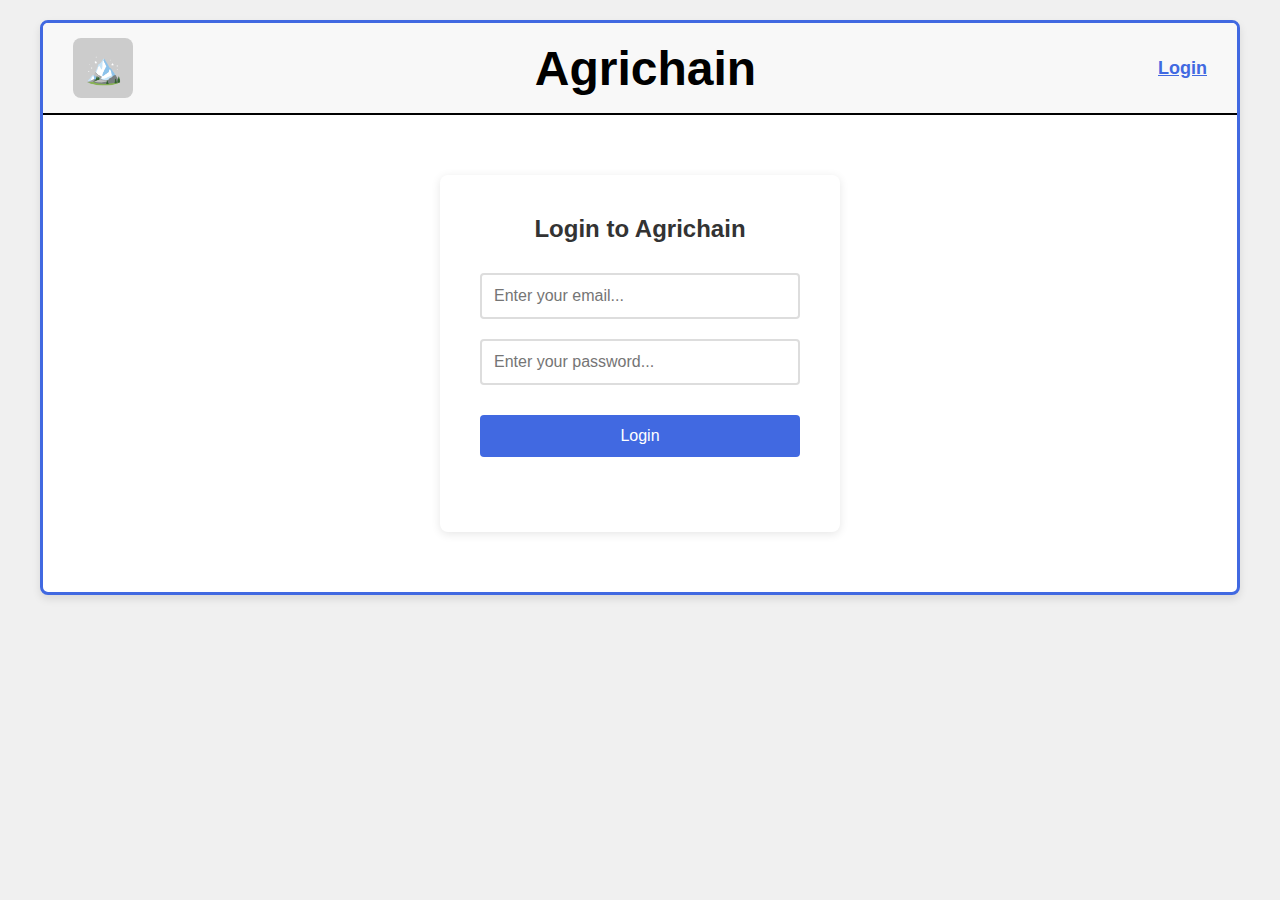
<file: index.html>
<!DOCTYPE html>
<html lang="en">
<head>
    <meta charset="UTF-8">
    <meta name="viewport" content="width=device-width, initial-scale=1.0">
    <title>Agrichain - Login</title>
    <link rel="stylesheet" href="styles.css">
</head>
<body>
    <div class="browser-frame">
        <div class="website-header">
            <div class="logo">
                <div class="logo-placeholder"></div>
            </div>
            <div class="site-title">Agrichain</div>
            <div class="auth-links">
                <a href="index.html" class="auth-link active">Login</a>
            </div>
        </div>
        
        <div class="main-content">
            <div class="form-container">
                <h2>Login to Agrichain</h2>
                <form id="loginForm">
                    <div class="input-group">
                        <input type="email" id="email" placeholder="Enter your email..." required>
                    </div>
                    <div class="input-group">
                        <input type="password" id="password" placeholder="Enter your password..." required>
                    </div>
                    <button type="submit" class="submit-btn">Login</button>
                </form>
                <div id="loginMessage" class="message"></div>
            </div>
        </div>
    </div>

    <script src="auth.js"></script>
</body>
</html>
</file>
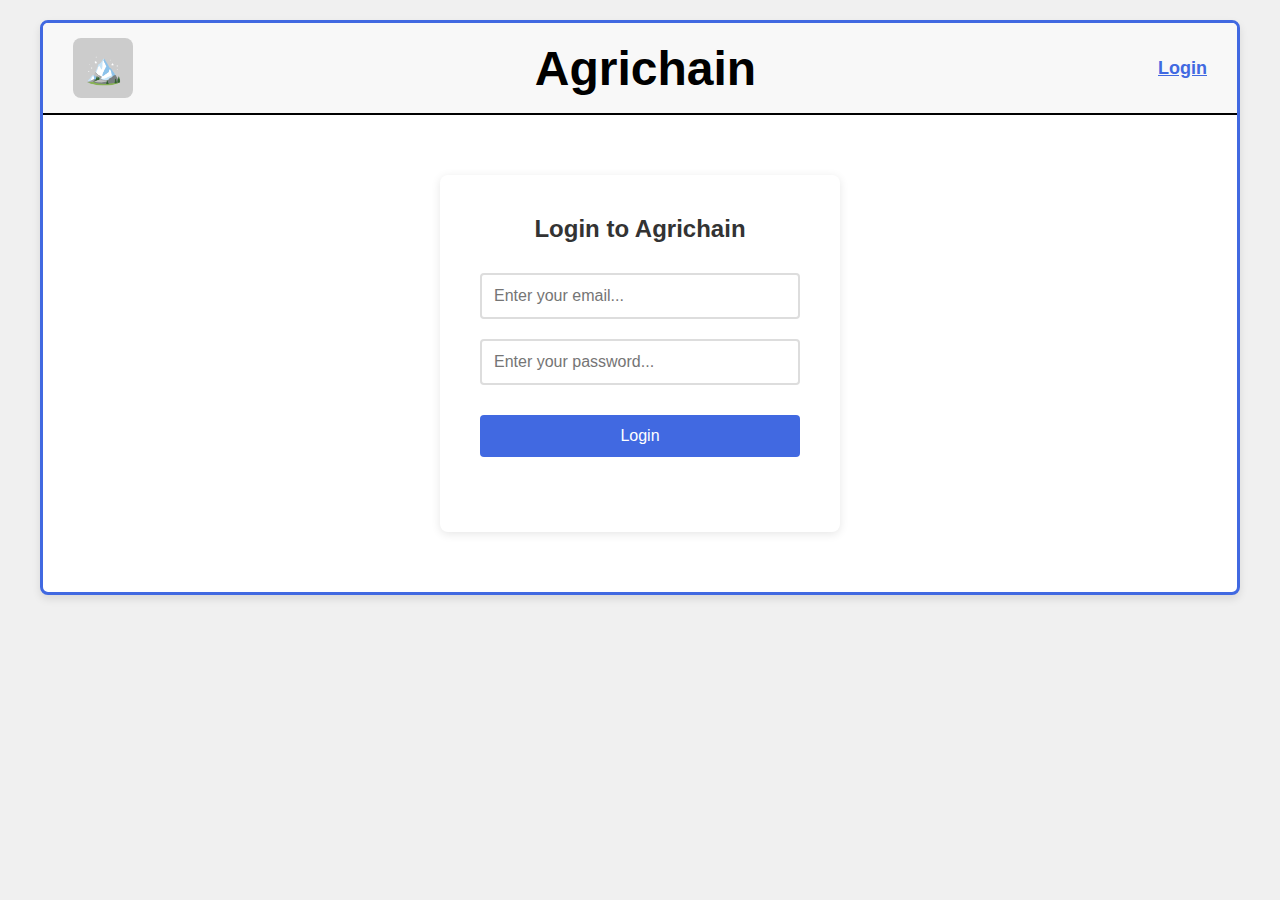
<file: home.html>
<!DOCTYPE html>
<html lang="en">
<head>
    <meta charset="UTF-8">
    <meta name="viewport" content="width=device-width, initial-scale=1.0">
    <title>Agrichain - Home</title>
    <link rel="stylesheet" href="styles.css">
</head>
<body>
    <div class="browser-frame">
        <div class="website-header">
            <div class="logo">
                <div class="logo-placeholder"></div>
            </div>
            <div class="site-title">Agrichain</div>
            <div class="auth-links">
                <span id="userEmail" class="user-info"></span>
                <a href="#" id="logoutBtn" class="auth-link">Logout</a>
            </div>
        </div>
        
        <div class="main-content">
            <div class="input-container">
                <form id="stringForm">
                    <div class="input-group-main">
                        <input type="text" id="stringInput" placeholder="Enter String Input..." required>
                    </div>
                    <button type="submit" class="submit-btn-main">Submit</button>
                </form>
            </div>
        </div>
    </div>

    <script src="app.js"></script>
</body>
</html>
</file>
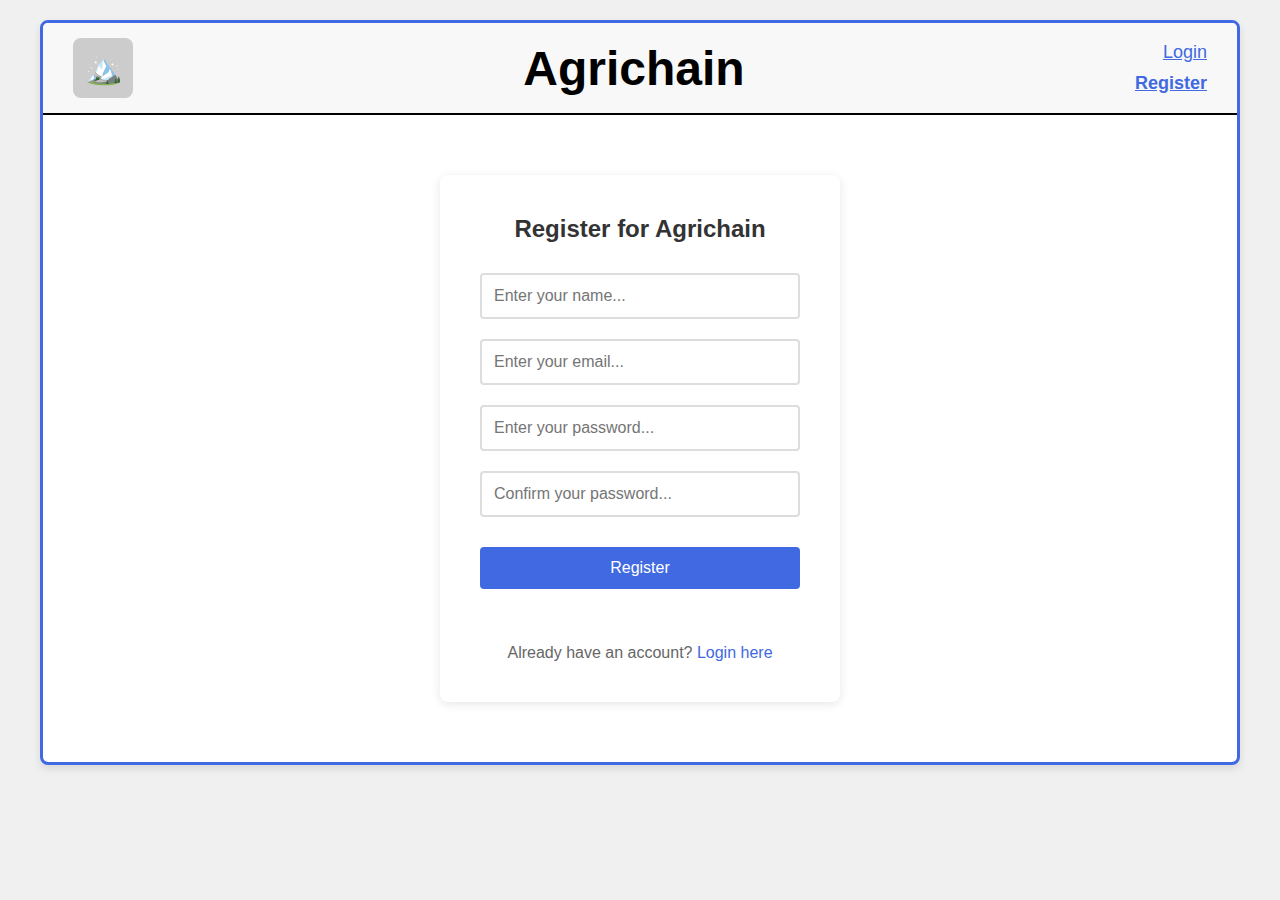
<file: register.html>
<!DOCTYPE html>
<html lang="en">
<head>
    <meta charset="UTF-8">
    <meta name="viewport" content="width=device-width, initial-scale=1.0">
    <title>Agrichain - Register</title>
    <link rel="stylesheet" href="styles.css">
</head>
<body>
    <div class="browser-frame">
        <div class="website-header">
            <div class="logo">
                <div class="logo-placeholder"></div>
            </div>
            <div class="site-title">Agrichain</div>
            <div class="auth-links">
                <a href="index.html" class="auth-link">Login</a>
                <a href="register.html" class="auth-link active">Register</a>
            </div>
        </div>
        
        <div class="main-content">
            <div class="form-container">
                <h2>Register for Agrichain</h2>
                <form id="registerForm">
                    <div class="input-group">
                        <input type="text" id="name" placeholder="Enter your name..." required>
                    </div>
                    <div class="input-group">
                        <input type="email" id="email" placeholder="Enter your email..." required>
                    </div>
                    <div class="input-group">
                        <input type="password" id="password" placeholder="Enter your password..." required>
                    </div>
                    <div class="input-group">
                        <input type="password" id="confirmPassword" placeholder="Confirm your password..." required>
                    </div>
                    <button type="submit" class="submit-btn">Register</button>
                </form>
                <div id="registerMessage" class="message"></div>
                <p class="auth-switch">
                    Already have an account? <a href="index.html">Login here</a>
                </p>
            </div>
        </div>
    </div>

    <script src="auth.js"></script>
</body>
</html>
</file>
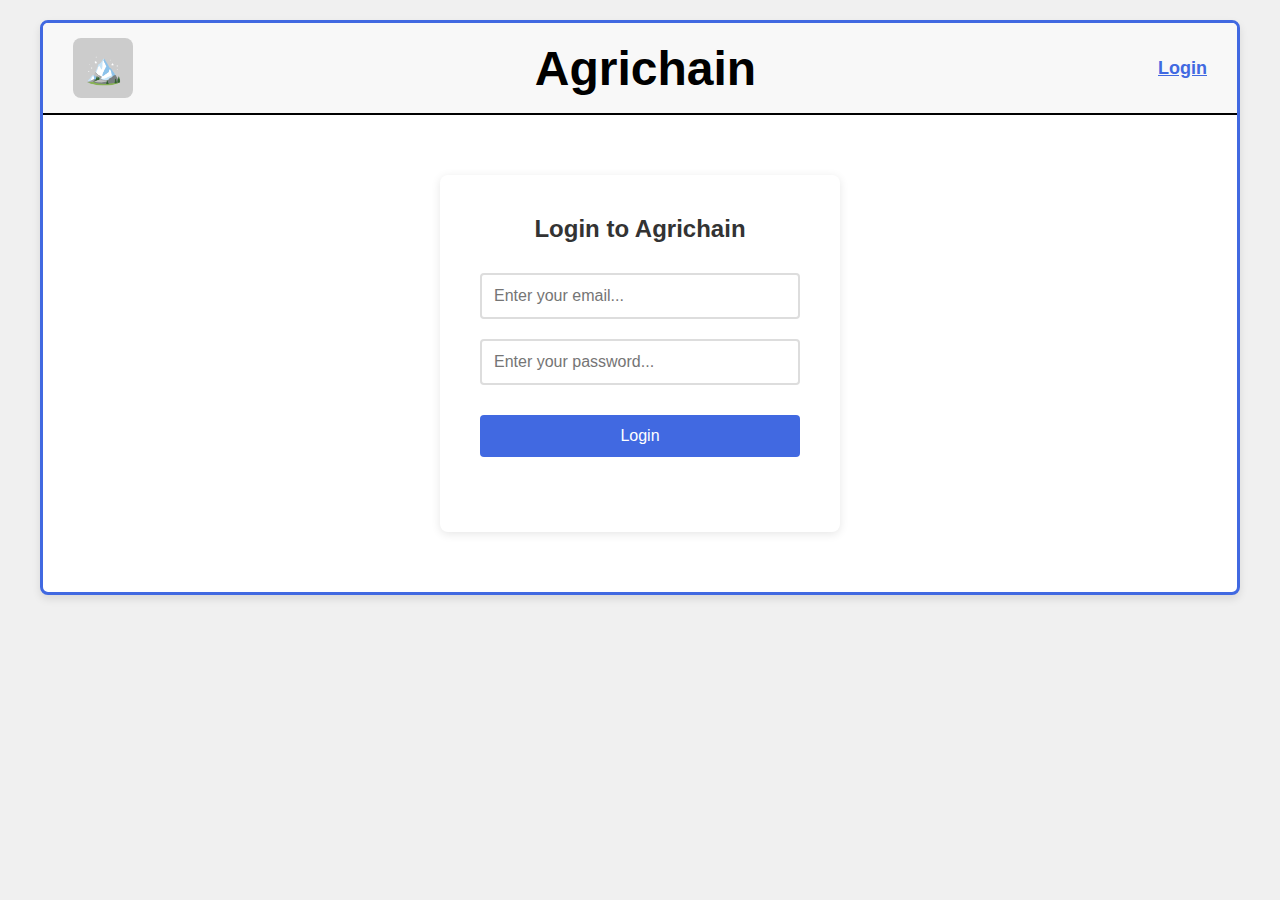
<file: result.html>
<!DOCTYPE html>
<html lang="en">
<head>
    <meta charset="UTF-8">
    <meta name="viewport" content="width=device-width, initial-scale=1.0">
    <title>Agrichain - Result</title>
    <link rel="stylesheet" href="styles.css">
</head>
<body>
    <div class="browser-frame">
        <div class="website-header">
            <div class="logo">
                <div class="logo-placeholder"></div>
            </div>
            <div class="site-title">Agrichain</div>
            <div class="auth-links">
                <span id="userEmail" class="user-info"></span>
                <a href="#" id="logoutBtn" class="auth-link">Logout</a>
            </div>
        </div>
        
        <div class="main-content">
            <div class="result-container">
                <h2 class="result-label">RESULTS</h2>
                <div id="resultValue" class="result-value"></div>
                <button id="backToHome" class="back-btn">Back to Home</button>
            </div>
            <div class="details-container">
                <div id="detailsText" class="details-text"></div>
            </div>
        </div>
    </div>

    <script src="result.js"></script>
</body>
</html>
</file>
<file: styles.css>
* {
    margin: 0;
    padding: 0;
    box-sizing: border-box;
}

body {
    font-family: Arial, sans-serif;
    background-color: #f0f0f0;
    padding: 20px;
}

/* Browser Frame */
.browser-frame {
    max-width: 1200px;
    margin: 0 auto;
    background: white;
    border: 3px solid #4169E1;
    border-radius: 8px;
    overflow: hidden;
    box-shadow: 0 4px 8px rgba(0,0,0,0.1);
}

.browser-header {
    background: #E6E6FA;
    padding: 8px;
    text-align: center;
    border-bottom: 1px solid #ccc;
    font-weight: bold;
    font-size: 16px;
}

.address-bar {
    background: #f8f8f8;
    padding: 8px 15px;
    border-bottom: 1px solid #ccc;
    display: flex;
    align-items: center;
    gap: 15px;
}

.nav-buttons {
    display: flex;
    gap: 10px;
}

.nav-btn {
    background: #ddd;
    padding: 4px 8px;
    border-radius: 3px;
    cursor: pointer;
    font-size: 14px;
}

.url {
    flex: 1;
    background: white;
    padding: 6px 12px;
    border: 1px solid #ccc;
    border-radius: 3px;
    color: #4169E1;
    font-size: 14px;
}

/* Website Header */
.website-header {
    background: #f8f8f8;
    padding: 15px 30px;
    border-bottom: 2px solid #000;
    display: flex;
    align-items: center;
    justify-content: space-between;
}

.logo {
    width: 60px;
    height: 60px;
}

.logo-placeholder {
    width: 100%;
    height: 100%;
    background: #ccc;
    border-radius: 8px;
    position: relative;
}

.logo-placeholder::before {
    content: "🏔️";
    position: absolute;
    top: 50%;
    left: 50%;
    transform: translate(-50%, -50%);
    font-size: 30px;
}

.site-title {
    font-size: 48px;
    font-weight: bold;
    color: #000;
    flex: 1;
    text-align: center;
}

.auth-links {
    display: flex;
    flex-direction: column;
    gap: 10px;
    align-items: flex-end;
}

.auth-link {
    color: #4169E1;
    text-decoration: underline;
    font-size: 18px;
    cursor: pointer;
}

.auth-link.active {
    font-weight: bold;
}

.user-info {
    color: #333;
    font-size: 14px;
    margin-bottom: 5px;
}

/* Main Content */
.main-content {
    min-height: 400px;
    padding: 60px 30px;
    display: flex;
    justify-content: center;
    align-items: center;
    position: relative;
}

/* Form Styles */
.form-container {
    background: white;
    padding: 40px;
    border-radius: 8px;
    box-shadow: 0 2px 10px rgba(0,0,0,0.1);
    width: 100%;
    max-width: 400px;
}

.form-container h2 {
    text-align: center;
    margin-bottom: 30px;
    color: #333;
}

.input-group {
    margin-bottom: 20px;
}

.input-group input {
    width: 100%;
    padding: 12px;
    border: 2px solid #ddd;
    border-radius: 4px;
    font-size: 16px;
}

.input-group input:focus {
    outline: none;
    border-color: #4169E1;
}

.submit-btn {
    width: 100%;
    padding: 12px;
    background: #4169E1;
    color: white;
    border: none;
    border-radius: 4px;
    font-size: 16px;
    cursor: pointer;
    margin-top: 10px;
}

.submit-btn:hover {
    background: #365ac7;
}

.message {
    margin-top: 15px;
    padding: 10px;
    border-radius: 4px;
    text-align: center;
}

.message.success {
    background: #d4edda;
    color: #155724;
    border: 1px solid #c3e6cb;
}

.message.error {
    background: #f8d7da;
    color: #721c24;
    border: 1px solid #f5c6cb;
}

.auth-switch {
    text-align: center;
    margin-top: 20px;
    color: #666;
}

.auth-switch a {
    color: #4169E1;
    text-decoration: none;
}

/* Home Page Input Styles */
.input-container {
    display: flex;
    flex-direction: column;
    align-items: center;
    gap: 40px;
    width: 100%;
}

.input-container form {
    display: flex;
    flex-direction: column;
    align-items: center;
    gap: 30px;
    width: 100%;
    max-width: 600px;
}

.input-group-main {
    width: 100%;
    max-width: 600px;
}

.input-group-main input {
    width: 100%;
    padding: 20px;
    border: 3px solid #000;
    border-radius: 8px;
    font-size: 18px;
    text-align: center;
    background: #f9f9f9;
}

.input-group-main input::placeholder {
    color: #ccc;
    font-size: 18px;
}

.submit-btn-main {
    padding: 15px 60px;
    background: #ddd;
    color: #000;
    border: 3px solid #000;
    border-radius: 25px;
    font-size: 20px;
    font-weight: bold;
    cursor: pointer;
    min-width: 200px;
    align-self: center;
}

.submit-btn-main:hover {
    background: #ccc;
}

/* Result Page Styles */
.result-container {
    display: flex;
    flex-direction: column;
    align-items: center;
    gap: 40px;
    width: 100%;
}

.result-label {
    font-size: 32px;
    color: #000;
    margin-bottom: 20px;
}

.result-value {
    font-size: 24px;
    font-weight: bold;
    color: #000;
    margin-bottom: 40px;
    text-align: left;
    line-height: 1.8;
    padding: 25px;
    background: #f8f8f8;
    border: 3px solid #000;
    border-radius: 12px;
    max-width: 600px;
    box-shadow: 0 4px 8px rgba(0,0,0,0.1);
}

.back-btn {
    padding: 15px 40px;
    background: #ddd;
    color: #000;
    border: 3px solid #000;
    border-radius: 25px;
    font-size: 18px;
    font-weight: bold;
    cursor: pointer;
    min-width: 250px;
}

.back-btn:hover {
    background: #ccc;
}

/* Details section */
.details-container {
    display: none;
}

.details-text {
    display: none;
}

/* Responsive Design */
@media (max-width: 768px) {
    .browser-frame {
        margin: 10px;
        border-width: 2px;
    }
    
    .website-header {
        flex-direction: column;
        gap: 15px;
        text-align: center;
    }
    
    .site-title {
        font-size: 36px;
    }
    
    .main-content {
        padding: 30px 15px;
    }
    
    .result-value {
        font-size: 20px;
        padding: 20px;
        margin: 0 10px;
    }
    
    .input-group-main input {
        font-size: 16px;
        padding: 15px;
    }
    
    .details-text {
        display: none;
    }
    
    .details-container {
        display: none;
    }
}
</file>
